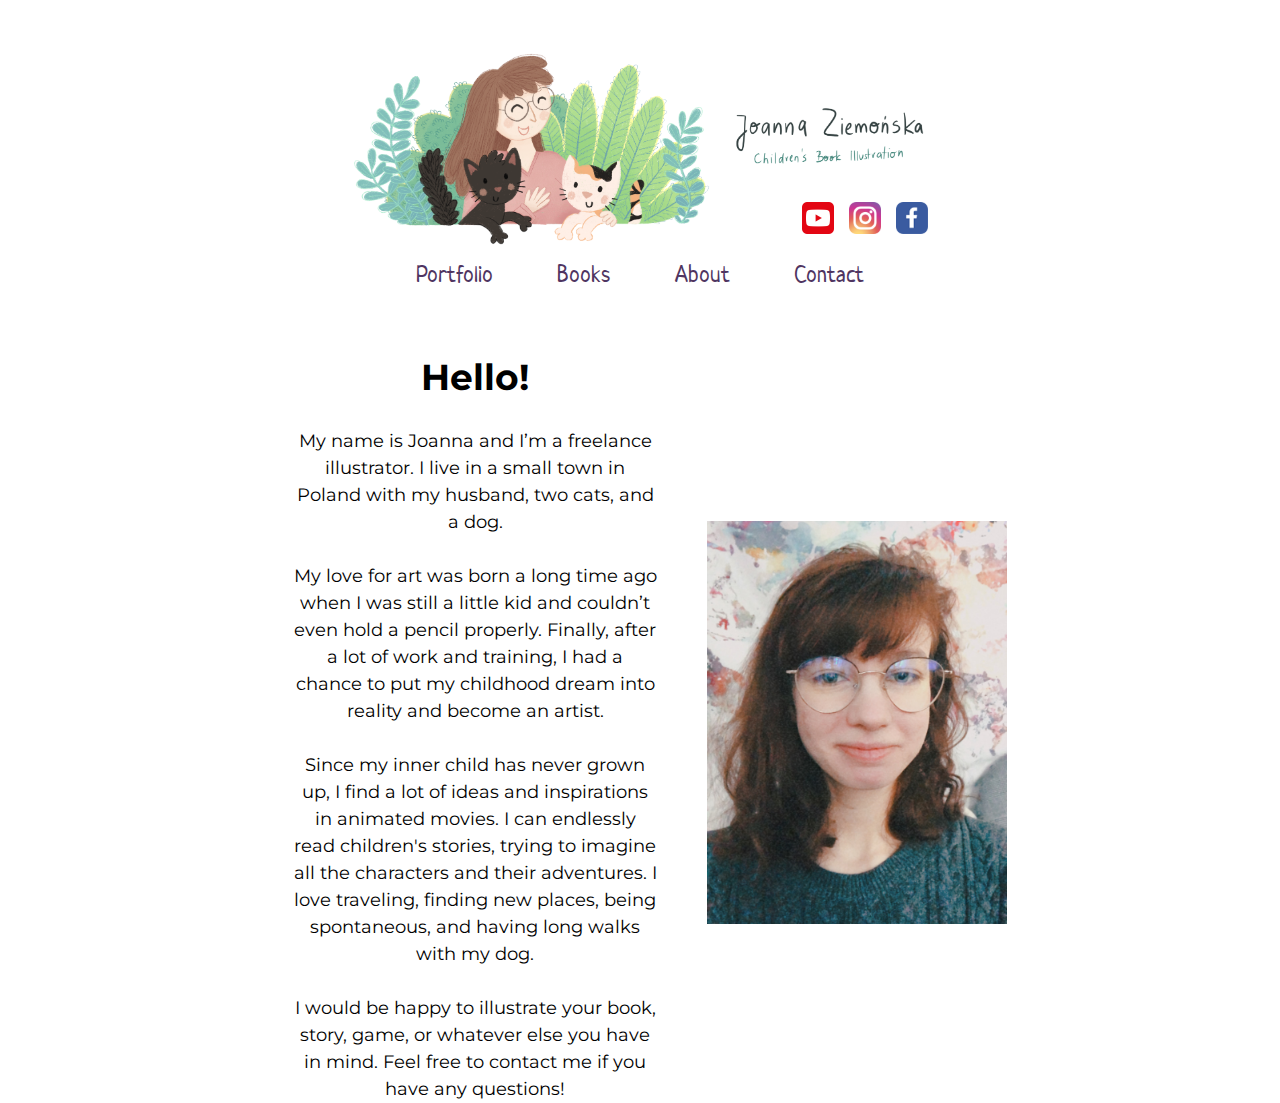
<file: about.html>
<!DOCTYPE html>
<html>
  <head>
      <!-- Global site tag (gtag.js) - Google Analytics -->
      <script async src="https://www.googletagmanager.com/gtag/js?id=UA-158095397-1"></script>
      <script>
        window.dataLayer = window.dataLayer || [];
        function gtag(){dataLayer.push(arguments);}
        gtag('js', new Date());
      
        gtag('config', 'UA-158095397-1');
      </script>
      
    <meta charset="UTF-8" />
    <meta
      name="viewport"
      content="width=device-width, initial-scale=1, shrink-to-fit=no"
    />
    <title>Joanna Ziemońska</title>
    <link rel="shortcut icon" href="img/icon.png" />
	<link href="https://fonts.googleapis.com/css?family=Montserrat|Neucha&display=swap" rel="stylesheet">
    <link rel="stylesheet" href="style.css" />
    <link href="lightbox/lightbox/dist/css/lightbox.css" rel="stylesheet" />
  </head>
  <body>
    <div class="content">
      <div class="header">
        <div>
          <div class="profilepicture"><img src="portfolio/banner.png" /></div>
        </div>
        <div class="socialmedia">
          <a
            class="icon"
            href="https://www.youtube.com/channel/UCwyUEBgOGUaiy0u4vW6h-eQ"
            target="_blank"
          >
            <img src="img/youtube.png" />
            <a
              class="icon icon-middle"
              href="https://www.instagram.com/yoana_zi/"
              target="_blank"
            >
              <img src="img/instagram.png" />
            </a>
            <a
              class="icon"
              href="https://www.facebook.com/Asia-Ziemo%C5%84ska-295470931178570/"
              target="_blank"
            >
              <img src="img/facebook.png" />
            </a>
          </a>
        </div>
        <!-- <div class="line"></div> -->
        <nav>
          <a href="index.html">Portfolio</a>
          <a href="books.html">Books</a>
          <a href="about.html">About</a>
          <a href="contact.html">Contact</a>
        </nav>
      </div>
	<div class="about mb-50">
		<div class="description"><h1>Hello!</h1>
      My name is Joanna and I’m a freelance illustrator. I live in a small town in Poland with my husband, two cats, and a dog.
      <br><br>
      My love for art was born a long time ago when I was still a little kid and couldn’t even hold a pencil properly. Finally, after a lot of work and training, I had a chance to put my childhood dream into reality and become an artist.
      <br><br>
      Since my inner child has never grown up, I find a lot of ideas and inspirations in animated movies. I can endlessly read children's stories, trying to imagine all the characters and their adventures. I love traveling, finding new places, being spontaneous, and having long walks with my dog.
      <br><br>
      I would be happy to illustrate your book, story, game, or whatever else you have in mind. Feel free to contact me if you have any questions!      
 </div>
		<div><img class="photo" src="img/photo2.jpg" /></div>
	</div>
      </div>
    </div>
    <script src="lightbox/lightbox/dist/js/lightbox-plus-jquery.js"></script>
  </body>
</html>
</file>
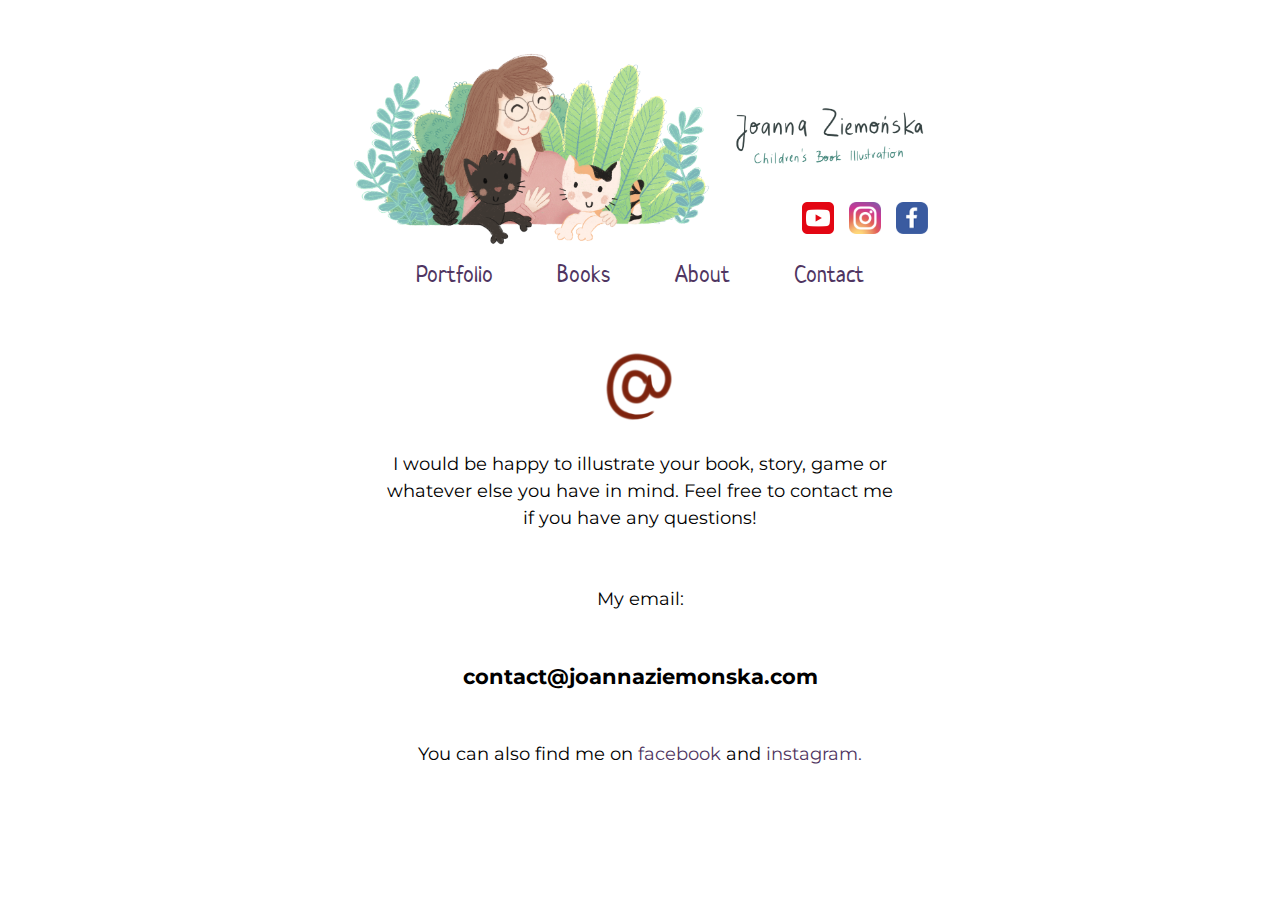
<file: contact.html>
<!DOCTYPE html>
<html>
  <head>
      <!-- Global site tag (gtag.js) - Google Analytics -->
      <script async src="https://www.googletagmanager.com/gtag/js?id=UA-158095397-1"></script>
      <script>
        window.dataLayer = window.dataLayer || [];
        function gtag(){dataLayer.push(arguments);}
        gtag('js', new Date());
      
        gtag('config', 'UA-158095397-1');
      </script>
        
    <meta charset="UTF-8" />
    <meta
      name="viewport"
      content="width=device-width, initial-scale=1, shrink-to-fit=no"
    />
    <title>Joanna Ziemońska</title>
    <link rel="shortcut icon" href="img/icon.png" />
    <link rel="stylesheet" href="style.css" />
    <link href="lightbox/lightbox/dist/css/lightbox.css" rel="stylesheet" />
	<link href="https://fonts.googleapis.com/css?family=Montserrat|Neucha&display=swap" rel="stylesheet">
  </head>
  <body>
    <div class="content">
      <div class="header">
        <div>
          <div class="profilepicture"><img src="portfolio/banner.png" /></div>
        </div>
        <div class="socialmedia">
          <a
            class="icon"
            href="https://www.youtube.com/channel/UCwyUEBgOGUaiy0u4vW6h-eQ"
            target="_blank"
          >
            <img src="img/youtube.png" />
            <a
              class="icon icon-middle"
              href="https://www.instagram.com/yoana_zi/"
              target="_blank"
            >
              <img src="img/instagram.png" />
            </a>
            <a
              class="icon"
              href="https://www.facebook.com/Asia-Ziemo%C5%84ska-295470931178570/"
              target="_blank"
            >
              <img src="img/facebook.png" />
            </a>
          </a>
        </div>
        <!-- <div class="line"></div> -->
        <nav>
          <a href="index.html">Portfolio</a>
          <a href="books.html">Books</a>
          <a href="about.html">About</a>
          <a href="contact.html">Contact</a>
        </nav>
      </div>
	<div class="about mb-50">
	
		<div class="contact">
		<img src="img/malpa.png"/>
		<p>I would be happy to illustrate your book, story, game or whatever else you have in mind. Feel free to contact me if you have any questions! 
<br>
<br>
<br>
		My email: <br>
		<br>
		<h3>contact@joannaziemonska.com</h3>
<br>
		You can also find me on <a class="link" href="https://www.facebook.com/Asia-Ziemo%C5%84ska-295470931178570/" target="_blank">facebook</a> and <a class="link" href="https://instagram.com/yoana_zi/" target="_blank">instagram.</a> </p>
		
 </div>
    </div>
    <script src="lightbox/lightbox/dist/js/lightbox-plus-jquery.js"></script>
  </body>
</html>
</file>
<file: style.css>
* {
  box-sizing: border-box;
}

html {
  font-family: "Montserrat", sans-serif;
}

html,
body,
.content {
  height: 100%;
}

a,
a:link,
a:visited {
  text-decoration: none;
  color: #4f3561;
}

a:hover {
  color: #c94423;
}

body {
  margin: 0;
  padding: 0;
  font-size: 18px;
  height: 100%;
  min-height: 100%;
}

.text-center {
  text-align: center;
}

.mt-10 {
  margin-top: 10px;
}

.mb-50 {
  margin-bottom: 50px;
}

.header {
  margin-left: auto;
  margin-right: auto;
  width: 45%;
  padding-top: 50px;
}

.profilepicture img {
  width: 100%;
}

.socialmedia {
  margin-top: -50px;
  margin-bottom: 10px;
  text-align: right;
}

.socialmedia img {
  width: 32px;
  height: auto;
}

.socialmedia .icon-middle {
  margin-right: 10px;
  margin-left: 10px;
}

.socialmedia a {
  cursor: pointer;
}

nav {
  display: flex;
  align-items: center;
  justify-content: space-evenly;
  margin-top: 20px;
  margin-bottom: 60px;
  font-family: "Neucha", cursive;
  font-size: 32px;
}

.gallery {
  margin-left: 12.5%;
  margin-right: 12.5%;
  margin-bottom: 50px;
}

.gallery-row {
  display: flex; 
  justify-content: center;
  gap: 10px 10px;
  flex-wrap: wrap;
}

.gallery-row > a > img {
  height: 300px;
  width: auto;
}

.gallery-row.small > a > img {
  height: 75px;
  width: auto;
}

.book-description {
  max-width: 600px;
}

.book-description h2 {
  margin-top: 0;
}

.about {
  margin-left: auto;
  margin-right: auto;
  line-height: 1.5;
  display: flex;
  align-items: center;
  justify-content: center;
  gap: 50px;
}

.about h1 {
  margin-top: 0;
}

.description {
  width: 30%;
  text-align: center;
  padding-left: 20px;
}

.photo {
  max-width: 300px;
}

.contact {
  text-align: center;
  font-family: "Montserrat", sans-serif;
  line-height: 1.5;
  width: 40%;
}
.link a {
  color: #4f3561;
}
.link:hover {
  color: #c94423;
}

@media only screen and (max-width: 1400px) {
  .gallery-row {
    margin-left: 5%;
    margin-right: 5%;
  }

  nav {
    font-size: 24px;
  }
}

@media only screen and (max-width: 800px) {
  .mb-50 {
    margin-bottom: 20px;
  }

  .header {
    width: 80%;
    padding-top: 20px;
    padding-bottom: 40px;
  }

  .socialmedia {
    margin-top: 10px;
    text-align: center;
  }

  nav {
    margin-bottom: 10px;
    flex-direction: column;
  }

  .gallery {
    margin: 0;
  }

  .gallery-row {
    margin-left: 20px;
    margin-right: 20px;
    flex-direction: column;
  }

  .gallery-row.small {
    flex-direction: row;
  }

  .gallery-row a {
    text-align: center;
  }

  .gallery-row > a > img {
    width: 100%;
    height: auto;
  }

  .about {
    margin-left: 0;
    width: 100%;
    flex-direction: column;
  }

  .description {
    width: 80%;
    padding-top: 20px;
    padding-left: 0;
    padding-bottom: 20px;
  }

  .contact {
    margin-left: 0;
    width: 80%;
    padding-top: 20px;
  }
}
</file>
